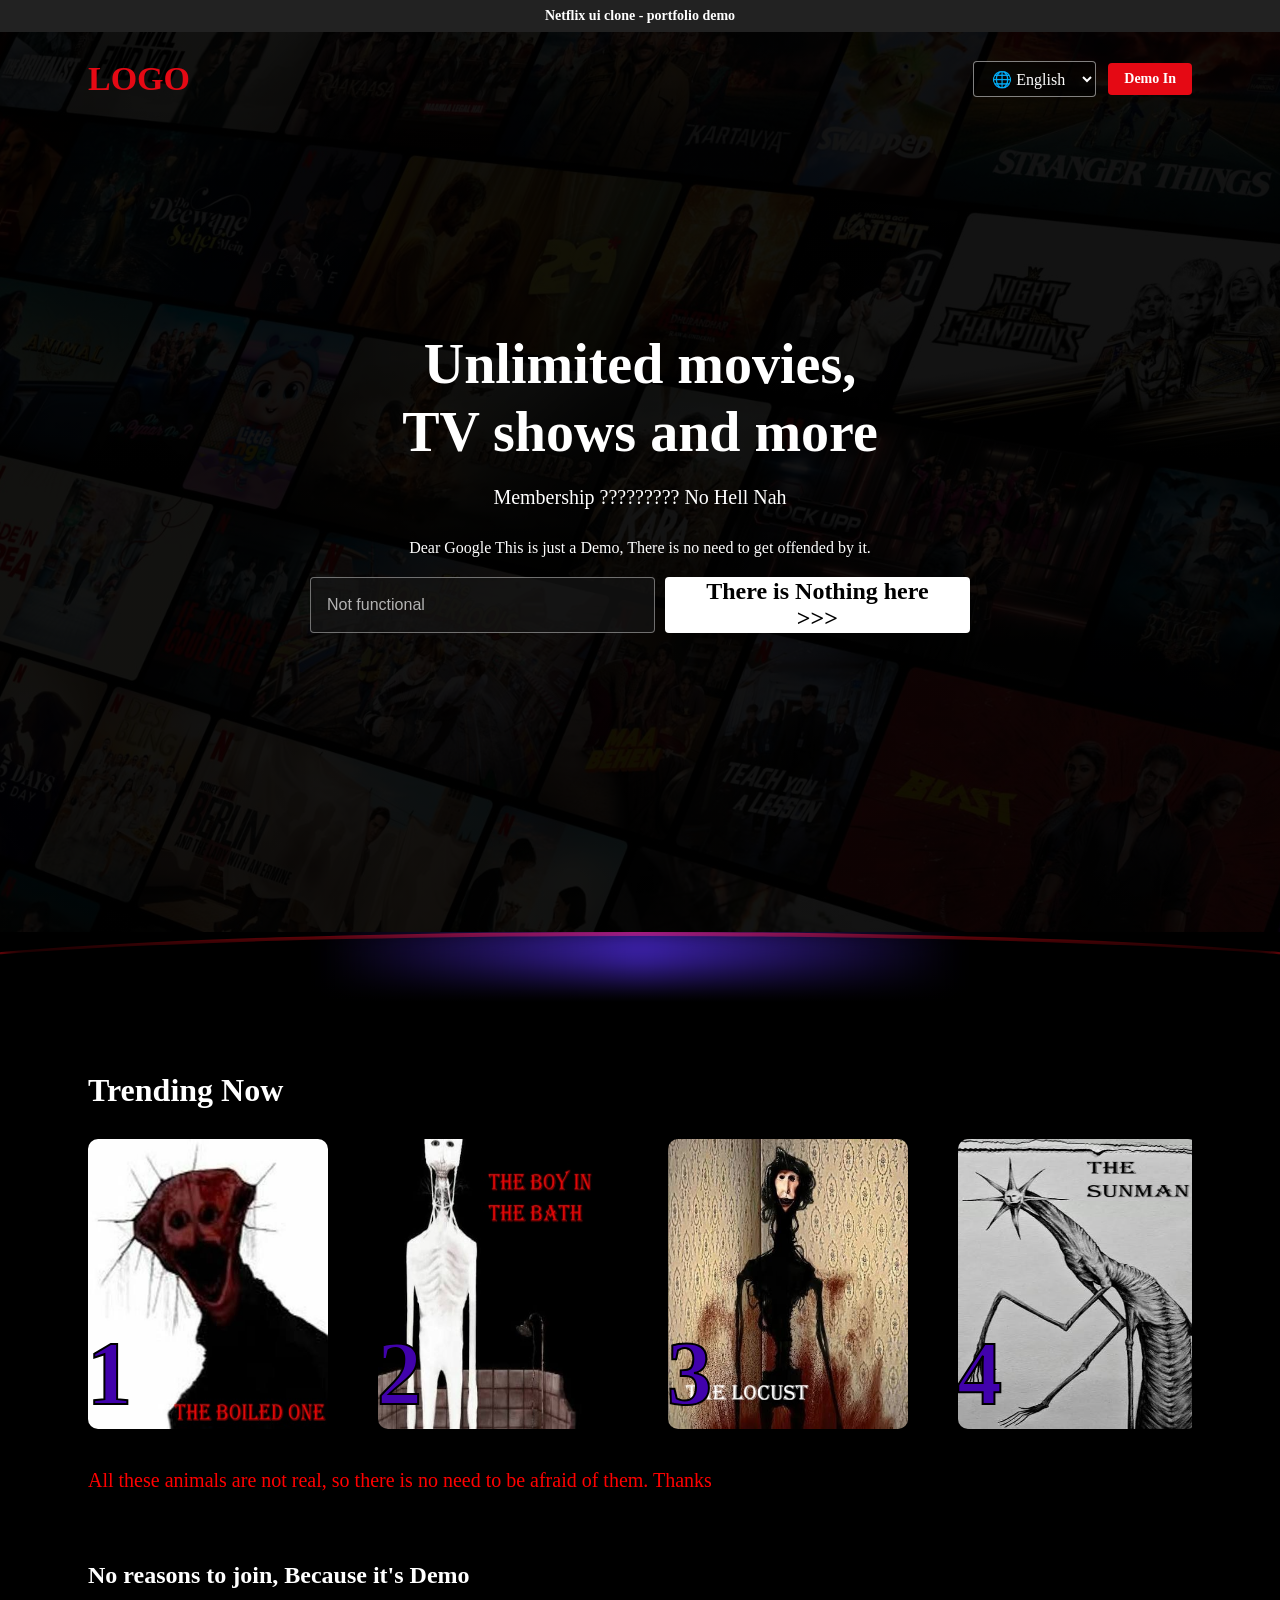
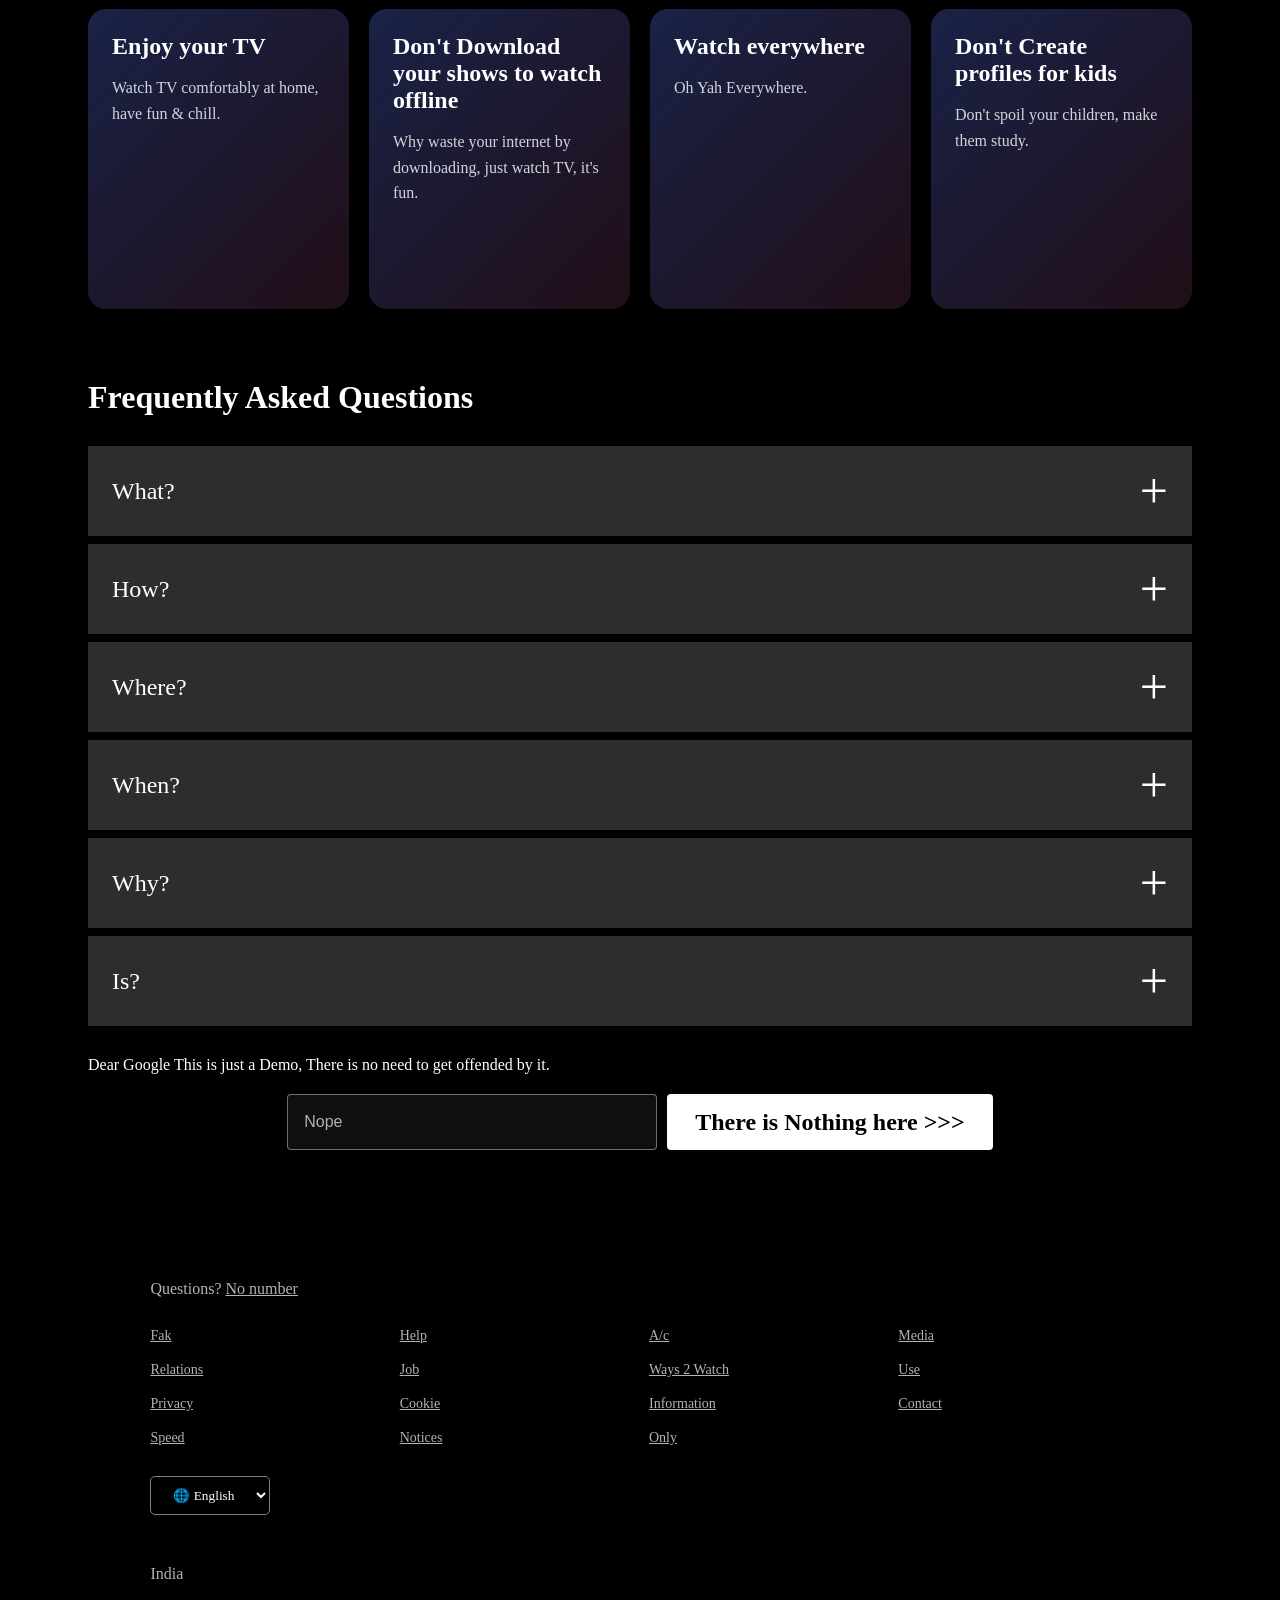
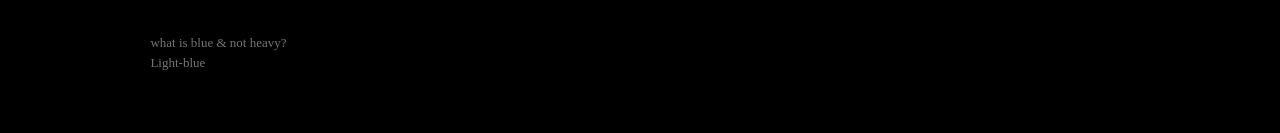
<file: index.html>
<!doctype html>
<html>
  <head>
    <meta name="viewport" content="width=device-width, initial-scale=1.0" />
    <meta charset="UTF-8" />

    <title>Netflix Clone</title>

    <link rel="stylesheet" href="Styles/general.css" />
    <link rel="stylesheet" href="Styles/header.css" />
    <link rel="stylesheet" href="Styles/hero.css" />
    <link rel="stylesheet" href="Styles/main.css" />
    <link rel="stylesheet" href="Styles/footer.css" />

    <meta
      name="google-site-verification"
      content="uSEMJUMefV7l1apHAQh73Q_1485bNXIAeBR-odt7wdA"
    />
  </head>

  <body>
    <div class="demo-notice">Netflix ui clone - portfolio demo</div>

    <header class="header">
      <div class="header-container">
        <div class="Logo">LOGO</div>

        <div class="header-right">
          <select class="language">
            <option>🌐 English</option>
            <option>🌐 हिन्दी</option>
          </select>

          <button class="sign-in">Demo In</button>
        </div>
      </div>
    </header>

    <section class="bm">
      <div class="big-image">
        <div class="big-image-content">
          <h1>
            Unlimited movies,
            <br />
            TV shows and more
          </h1>

          <p class="loot-paat">Membership ????????? No Hell Nah</p>

          <p class="overconfidence">
            Dear Google This is just a Demo, There is no need to get offended by
            it.
          </p>

          <div class="email-section">
            <input
              type="email"
              class="email-input"
              placeholder="Not functional"
            />

            <button class="start-btn">There is Nothing here >>></button>
          </div>
        </div>
      </div>
    </section>
    <div class="container-1">
      <div class="curved-line"></div>

      <div class="trends">
        <div class="horizontal-gradient"></div>
        <div class="vertical-gradient"></div>
      </div>
    </div>

    <section class="page-2">
      <div class="container-2">
        <h2>Trending Now</h2>

        <div class="moviez">
          <div class="movie-card">
            <span class="ranking">1</span>
            <img src="logo/images.jpg" />
          </div>

          <div class="movie-card">
            <span class="ranking">2</span>
            <img src="logo/images (1).jpg" />
          </div>

          <div class="movie-card">
            <span class="ranking">3</span>
            <img src="logo/images (2).jpg" />
          </div>

          <div class="movie-card">
            <span class="ranking">4</span>
            <img src="logo/images (3).jpg" />
          </div>

          <div class="movie-card">
            <span class="ranking">5</span>
            <img src="logo/images (4).jpg" />
          </div>

          <div class="movie-card">
            <span class="ranking">6</span>
            <img src="logo/images (5).jpg" />
          </div>

          <div class="movie-card">
            <span class="ranking">7</span>
            <img src="logo/images (6).jpg" />
          </div>

          <div class="movie-card">
            <span class="ranking">8</span>
            <img src="logo/images (7).jpg" />
          </div>

          <div class="movie-card">
            <span class="ranking">9</span>
            <img src="logo/images (9).jpg" />
          </div>
        </div>

        <div class="warning">
          All these animals are not real, so there is no need to be afraid of
          them. Thanks
        </div>
      </div>
    </section>

    <section class="reasons-section">
      <div class="container-2">
        <h2>No reasons to join, Because it's Demo</h2>

        <div class="reasons-2">
          <div class="actual-reasons">
            <h3>Enjoy your TV</h3>

            <p>Watch TV comfortably at home, have fun & chill.</p>
          </div>

          <div class="actual-reasons">
            <h3>Don't Download your shows to watch offline</h3>

            <p>
              Why waste your internet by downloading, just watch TV, it's fun.
            </p>
          </div>

          <div class="actual-reasons">
            <h3>Watch everywhere</h3>

            <p>Oh Yah Everywhere.</p>
          </div>

          <div class="actual-reasons">
            <h3>Don't Create profiles for kids</h3>

            <p>Don't spoil your children, make them study.</p>
          </div>
        </div>
      </div>
    </section>

    <section class="faq-section">
      <div class="container-2">
        <h2>Frequently Asked Questions</h2>

        <div class="faq-list">
          <button class="faq-btn">
            <span>What?</span>
            <span class="plus">+</span>
          </button>

          <button class="faq-btn">
            <span>How?</span>
            <span class="plus">+</span>
          </button>

          <button class="faq-btn">
            <span>Where?</span>
            <span class="plus">+</span>
          </button>

          <button class="faq-btn">
            <span>When?</span>
            <span class="plus">+</span>
          </button>

          <button class="faq-btn">
            <span>Why?</span>
            <span class="plus">+</span>
          </button>

          <button class="faq-btn">
            <span>Is?</span>
            <span class="plus">+</span>
          </button>
        </div>

        <p class="overconfidence">
          Dear Google This is just a Demo, There is no need to get offended by
          it.
        </p>

        <div class="email-section">
          <input type="email" class="email-input" placeholder="Nope" />

          <button class="start-btn">There is Nothing here >>></button>
        </div>
      </div>
    </section>

    <footer class="footer">
      <div class="container-2">
        <p class="contact">Questions? <a href="#">No number</a></p>

        <div class="footer-links">
          <a href="#">Fak</a>
          <a href="#">Help</a>
          <a href="#">A/c</a>
          <a href="#">Media</a>

          <a href="#">Relations</a>
          <a href="#">Job</a>
          <a href="#">Ways 2 Watch</a>
          <a href="#">Use</a>

          <a href="#">Privacy</a>
          <a href="#">Cookie</a>
          <a href="#">Information</a>
          <a href="#">Contact</a>

          <a href="#">Speed</a>
          <a href="#">Notices</a>
          <a href="#">Only</a>
        </div>

        <select class="language">
          <option>🌐 English</option>
          <option>🌐 हिन्दी</option>
        </select>

        <p class="nfi">India</p>

        <p class="protection">what is blue & not heavy?</p>

        <p class="protection">Light-blue</p>
      </div>
    </footer>
  </body>
</html>
</file>
<file: Styles/general.css>
* {
  margin: 0;
  padding: 0;
  box-sizing: border-box;
}

html {
  scroll-behavior: smooth;
}

body {
  background: #000;
  color: #fff;

  overflow-x: hidden;
  font-family: "Times New Roman", Times, serif;
}

img {
  display: block;
  max-width: 100%;
}

button {
  border: none;
  outline: none;

  cursor: pointer;
  font-family: "Times New Roman", Times, serif;
}

input {
  outline: none;
}

a {
  color: #b3b3b3;
  text-decoration: underline;
}

.container-2 {
  width: 100%;
  max-width: 1200px;

  margin: auto;
  padding: 0 48px;
}

.language {
  background: transparent;
  color: white;
 
  padding: 10px 18px;
  border: 1px solid gray;
 
  border-radius: 5px;
  font-family: "Times New Roman", Times, serif;
}

.demo-notice {
  position: relative;
  z-index: 200;

  width: 100%;
  padding: 8px 16px;

  background: #222;
  color: #fff;

  text-align: center;
  font-size: 14px;
  font-weight: 600;
}

/* TABLET */

@media (max-width: 768px) {
  .container-2 {
    padding: 0 20px;
  }
}

@media (max-width: 576px) {
  .container-2 {
    padding: 0 20px;
  }
}

@media (max-width: 400px) {
  .container-2 {
    padding: 0 16px;
  }
}
</file>
<file: Styles/header.css>
.header {
  position: absolute;
  top: 36px;

  left: 0;
  width: 100%;
  z-index: 100;
}

.header-container {
  max-width: 1200px;
  margin: auto;
 
  padding: 24px 48px;
  display: flex;

  justify-content: space-between;
  align-items: center;
}

.Logo {
  font-size: 34px;
  font-weight: 900;
  color: #e50914;
}

.header-right {
  display: flex;
  align-items: center;
  gap: 12px;
}

.header .language {
  height: 36px;
  padding: 0 14px;

  background: rgba(0, 0, 0, 0.6);
  color: white;

  border: 1px solid rgba(255, 255, 255, 0.5);
  border-radius: 4px;
  font-size: 16px;
}

.sign-in {
  height: 32px;
  padding: 0 16px;

  background: #e50914;
  color: white;

  border-radius: 4px;
  font-size: 14px;

  font-weight: 600;
  transition: 0.2s;
}

.sign-in:hover {
  background: #c11119;
}

@media (max-width: 768px) {
  .header-container {
    padding: 20px 18px;
  }

  .Logo {
    font-size: 28px;
  }

  .header .language {
    height: 32px;
    font-size: 13px;
    padding: 0 10px;
  }

  .sign-in {
    height: 32px;
    padding: 0 12px;
    font-size: 13px;
  }

  .header-right {
    gap: 8px;
  }
}

/* MOBILE */

@media (max-width: 480px) {
  .header-container {
    padding: 16px;
  }

  .Logo {
    font-size: 24px;
  }

  .header .language {
    width: 110px;
    font-size: 12px;
  }

  .sign-in {
    padding: 0 10px;
    font-size: 12px;
  }
}
</file>
<file: Styles/hero.css>
.bm {
  min-height: 100vh;
  background-image:
    linear-gradient(rgba(0, 0, 0, 0.9), rgba(0, 0, 0, 0.9)),
    url("../logo/IN-en-20260629-TRIFECTA-perspective_76b17e8c-cff9-4c65-9938-08ca5029be6b_large.jpg");

  background-size: cover;
  background-position: center;

  background-repeat: no-repeat;
  display: flex;

  justify-content: center;
  align-items: center;
}

.big-image {
  width: 100%;
}

.big-image-content {
  max-width: 700px;
  margin: auto;

  text-align: center;
  padding: 0 20px;
}

.big-image-content h1 {
  font-size: 56px;
  font-weight: 900;
  line-height: 1.2;
}

.loot-paat {
  margin-top: 20px;
  font-size: 20px;
  font-weight: 500;
}

.overconfidence {
  margin-top: 30px;
  font-size: 16px;
}

.email-section {
  margin-top: 20px;
  display: flex;

  justify-content: center;
  gap: 10px;
}

.email-input {
  width: 370px;
  height: 56px;

  padding: 0 16px;
  background: rgba(22, 22, 22, 0.7);

  border: 1px solid rgba(255, 255, 255, 0.4);
  border-radius: 4px;

  color: white;
  font-size: 16px;
}

.email-input::placeholder {
  color: #b3b3b3;
}

.start-btn {
  height: 56px;
  padding: 0 28px;

  background: #ffffff;
  color: rgb(0, 0, 0);

  border-radius: 4px;
  font-size: 24px;

  font-weight: 600;
  transition: 0.2s;
}

.container-1 {
  position: relative;
  width: 100%;

  height: 70px;
  overflow: hidden;
}

.curved-line {
  position: absolute;
  top: 0;

  left: 50%;
  transform: translateX(-50%);

  width: 120%;
  height: 90px;

  border-top: 4px solid #e50914;
  border-radius: 50%;
}

.trends {
  position: absolute;

  inset: 0;

  overflow: hidden;
}

.horizontal-gradient {
  position: absolute;

  left: 0;
  top: 0;

  width: 100%;
  height: 100%;

  background: linear-gradient(
    90deg,
    #000000 0%,
    #000000 25%,
    #5a32ff 50%,
    #000000 75%,
    #000000 100%
  );

  filter: blur(14px);
  opacity: 0.9;
}

.vertical-gradient {
  position: absolute;

  inset: 0;

  background: linear-gradient(
    to bottom,
    transparent 0%,
    rgba(0, 0, 0, 0.4) 45%,
    #000 100%
  );
}

@media (max-width: 768px) {
  .bm {
    min-width: none;
  }
}
</file>
<file: Styles/main.css>
.page-2 {
  background: #000;
  padding: 70px 0;
}

.page-2 h2 {
  font-size: 32px;
  font-weight: 700;
  margin-bottom: 30px;
}

.moviez {
  display: flex;
  gap: 50px;

  overflow-x: auto;
  scroll-behavior: smooth;
  padding-bottom: 10px;
}

.moviez::-webkit-scrollbar {
  display: none;
}

.movie-card {
  position: relative;
  min-width: 240px;

  transition: 0.3s;
  cursor: pointer;
}

.movie-card:hover {
  transform: scale(1.06);
}

.movie-card img {
  height: 290px;
  width: 250px;
  border-radius: 10px;
}

.ranking {
  position: absolute;
  left: -1px;

  bottom: 10px;
  font-size: 90px;

  font-weight: 900;
  color: rgb(65, 2, 172);

  -webkit-text-stroke: 2px rgb(0, 0, 0);
  line-height: 1;
}

.warning {
  color: red;
  font-size: 20px;
  margin: 30px 0 0 0;
}

.reasons {
  background: #000;
  padding: 60px 0;
  margin-bottom: 10px;
}

.reasons h2 {
  color: white;
  font-size: 32px;
  margin-bottom: 25px;
}

.reasons-2 {
  display: grid;
  grid-template-columns: repeat(4, 1fr);
  gap: 20px;
}

.actual-reasons {
  background: linear-gradient(135deg, #192247, #210e17);
  border-radius: 18px;

  padding: 24px;
  min-height: 300px;

  position: relative;
  margin-top: 20px;
}

.actual-reasons h3 {
  color: white;
  font-size: 24px;
  margin-bottom: 15px;
}

.actual-reasons p {
  color: #d1d5db;
  font-size: 16px;
  line-height: 1.6;
}

.faq-section {
  background: #000;
  padding: 70px 0;
}

.faq-section h2 {
  color: #fff;
  font-size: 32px;

  font-weight: 700;
  margin-bottom: 30px;
}

.faq-list {
  width: 100%;
  display: flex;

  flex-direction: column;
  gap: 8px;
}

.faq-btn {
  width: 100%;
  min-height: 70px;

  padding: 20px 24px;
  background: #2d2d2d;

  color: #fff;
  display: flex;

  align-items: center;
  justify-content: space-between;

  text-align: left;
  font-size: 24px;
  cursor: pointer;
}

.faq-btn:hover {
  background: #414141;
}

.faq-btn span:first-child {
  flex: 1;
}

.plus {
  flex-shrink: 0;
  margin-left: 20px;

  font-size: 50px;
  font-weight: 200;
  line-height: 1;
}

@media (max-width: 768px) {
  .page-2 {
    padding: 50px 0;
  }

  .page-2 h2,
  .reasons h2 {
    font-size: 28px;
  }

  .moviez {
    gap: 16px;
  }

  .movie-card {
    min-width: 140px;
  }

  .movie-card img {
    width: 140px;
    height: 200px;
  }

  .ranking {
    font-size: 70px;
    left: -14px;
  }

  .reasons-2 {
    grid-template-columns: 1fr 1fr;
    gap: 16px;
  }

  .actual-reasons {
    min-height: 220px;
    padding: 20px;
  }

  .actual-reasons h3 {
    font-size: 20px;
  }

  .actual-reasons p {
    font-size: 15px;
  }

  .faq-section {
    padding: 50px 0;
  }

  .faq-section h2 {
    font-size: 28px;
    margin-bottom: 24px;
  }

  .faq-btn {
    min-height: 64px;
    padding: 20px;
    font-size: 20px;
  }

  .plus {
    font-size: 40px;
  }
}

@media (max-width: 576px) {
  .container-2 {
    padding: 0 20px;
  }

  .page-2 {
    padding: 40px 0;
  }

  .page-2 h2,
  .reasons h2 {
    font-size: 24px;
  }

  .moviez {
    gap: 12px;
  }

  .movie-card {
    min-width: 110px;
  }

  .movie-card img {
    width: 110px;
    height: 160px;
    border-radius: 8px;
  }

  .ranking {
    font-size: 56px;
    left: -10px;
    bottom: 8px;
  }

  .reasons-2 {
    grid-template-columns: 1fr;
    gap: 14px;
  }

  .actual-reasons {
    min-height: 180px;
    padding: 18px;
    border-radius: 16px;
  }

  .actual-reasons h3 {
    font-size: 20px;
  }

  .actual-reasons p {
    font-size: 14px;
    line-height: 1.5;
  }

  .faq-section {
    padding: 40px 0;
  }

  .faq-section h2 {
    font-size: 24px;
    margin-bottom: 20px;
  }

  .faq-btn {
    min-height: 58px;
    padding: 17px 18px;
    font-size: 18px;
  }

  .plus {
    font-size: 34px;
  }
}

@media (max-width: 400px) {
  .movie-card {
    min-width: 100px;
  }

  .movie-card img {
    width: 100px;
    height: 145px;
  }

  .ranking {
    font-size: 48px;
  }

  .actual-reasons {
    min-height: 170px;
  }

  .faq-btn {
    min-height: 54px;
    padding: 15px 16px;
    font-size: 16px;
  }

  .plus {
    font-size: 30px;
  }
}
</file>
<file: Styles/footer.css>
.footer {
  background: #000;
  padding: 60px 8%;
}

.contact {
  color: #b3b3b3;
  margin-bottom: 30px;
}

.contact a {
  color: #b3b3b3;
}

.footer-links {
  display: grid;
  grid-template-columns: repeat(4, 1fr);
  
  gap: 18px;
  margin-bottom: 30px;
}

.footer-links a {
  color: #b3b3b3;
  font-size: 14px;
}

.footer .language {
  background: transparent;
  color: white;

  padding: 10px 18px;
  border: 1px solid gray;
  border-radius: 5px;
}

.nfi {
  color: #b3b3b3;
  margin: 50px 0;
}

.protection {
  color: #737373;
   font-size: 13px;
   
  max-width: 350px;
  line-height: 20px;
}

@media (max-width: 768px) {
  .footer {
    padding: 50px 20px;
  }

  .footer-links {
    grid-template-columns: repeat(2, 1fr);
    gap: 16px;
  }
}

@media (max-width: 576px) {
  .footer {
    padding: 40px 20px;
  }

  .footer-links {
    grid-template-columns: 1fr;
    gap: 14px;
  }

  .footer-links a {
    font-size: 14px;
  }

  .nfi {
    margin: 30px 0;
  }
}

@media (max-width: 400px) {
  .footer {
    padding: 35px 16px;
  }

  .footer-links {
    gap: 12px;
  }
}
</file>
